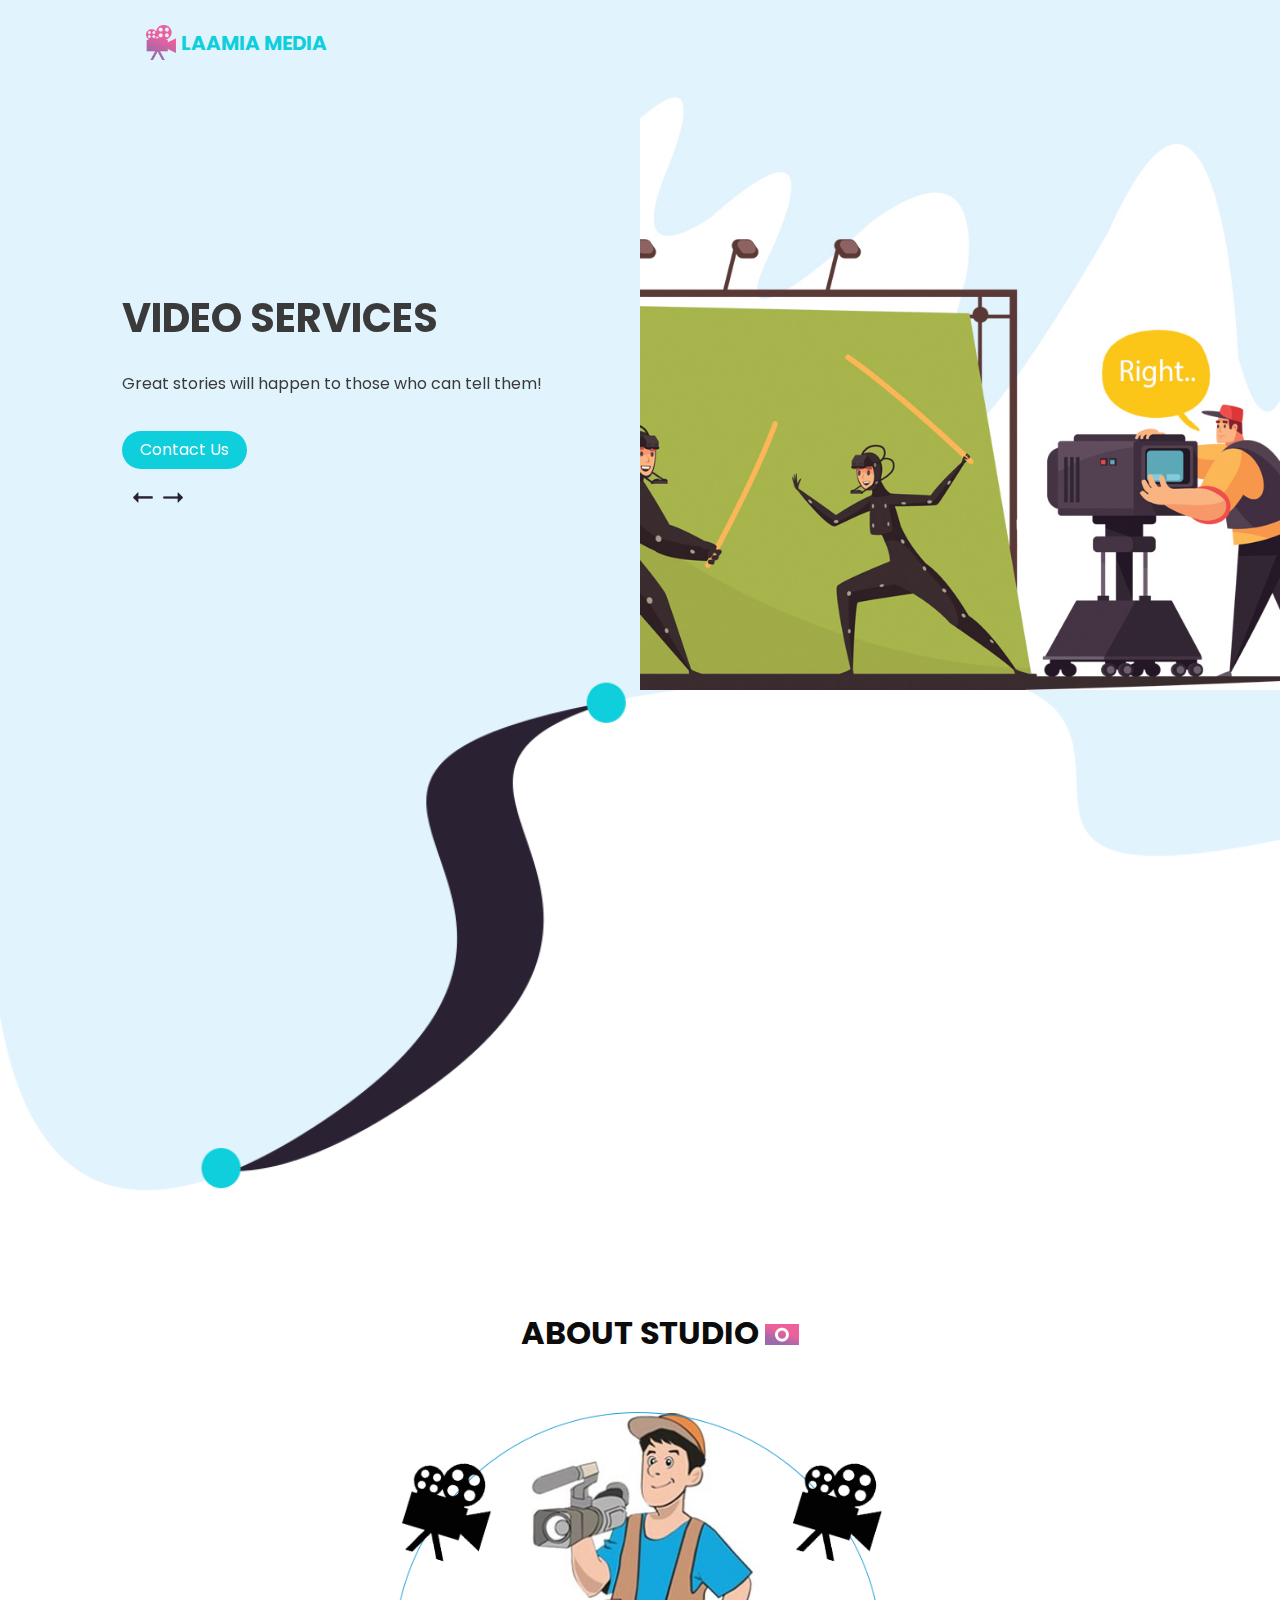
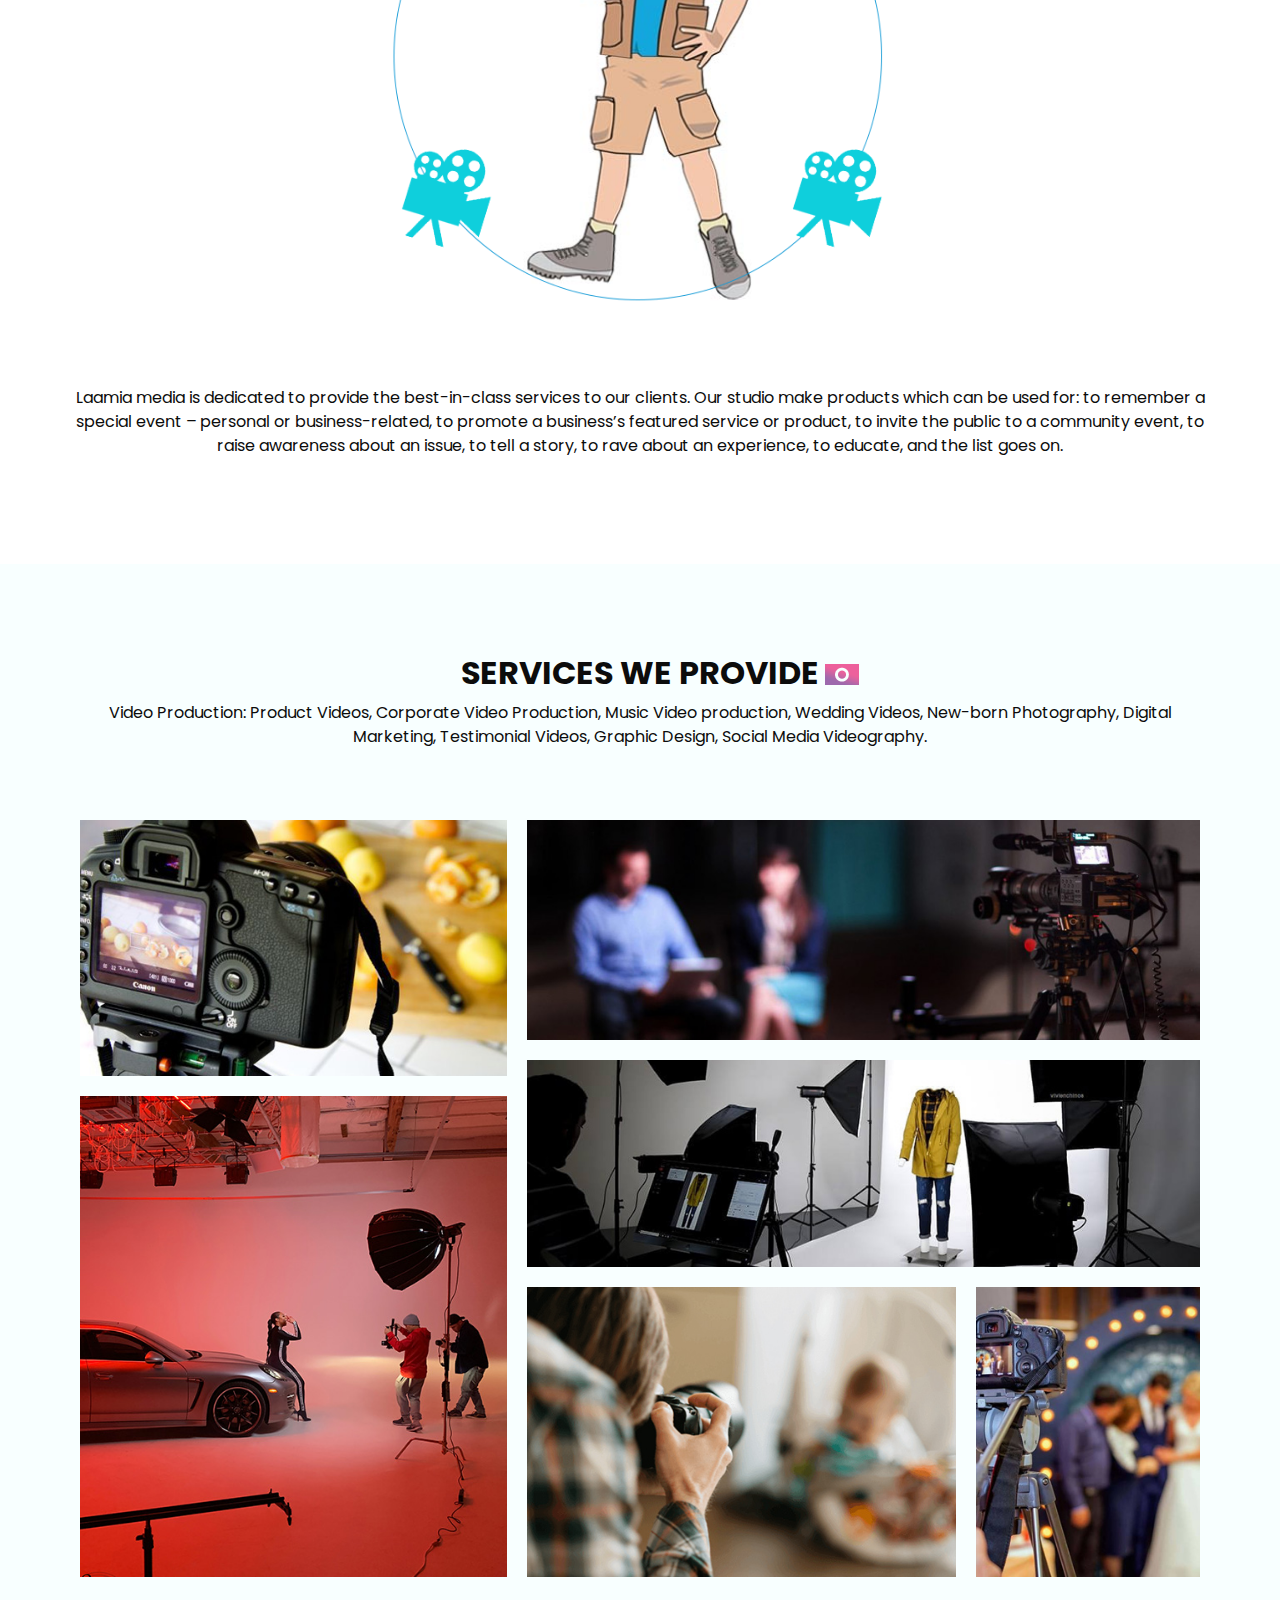
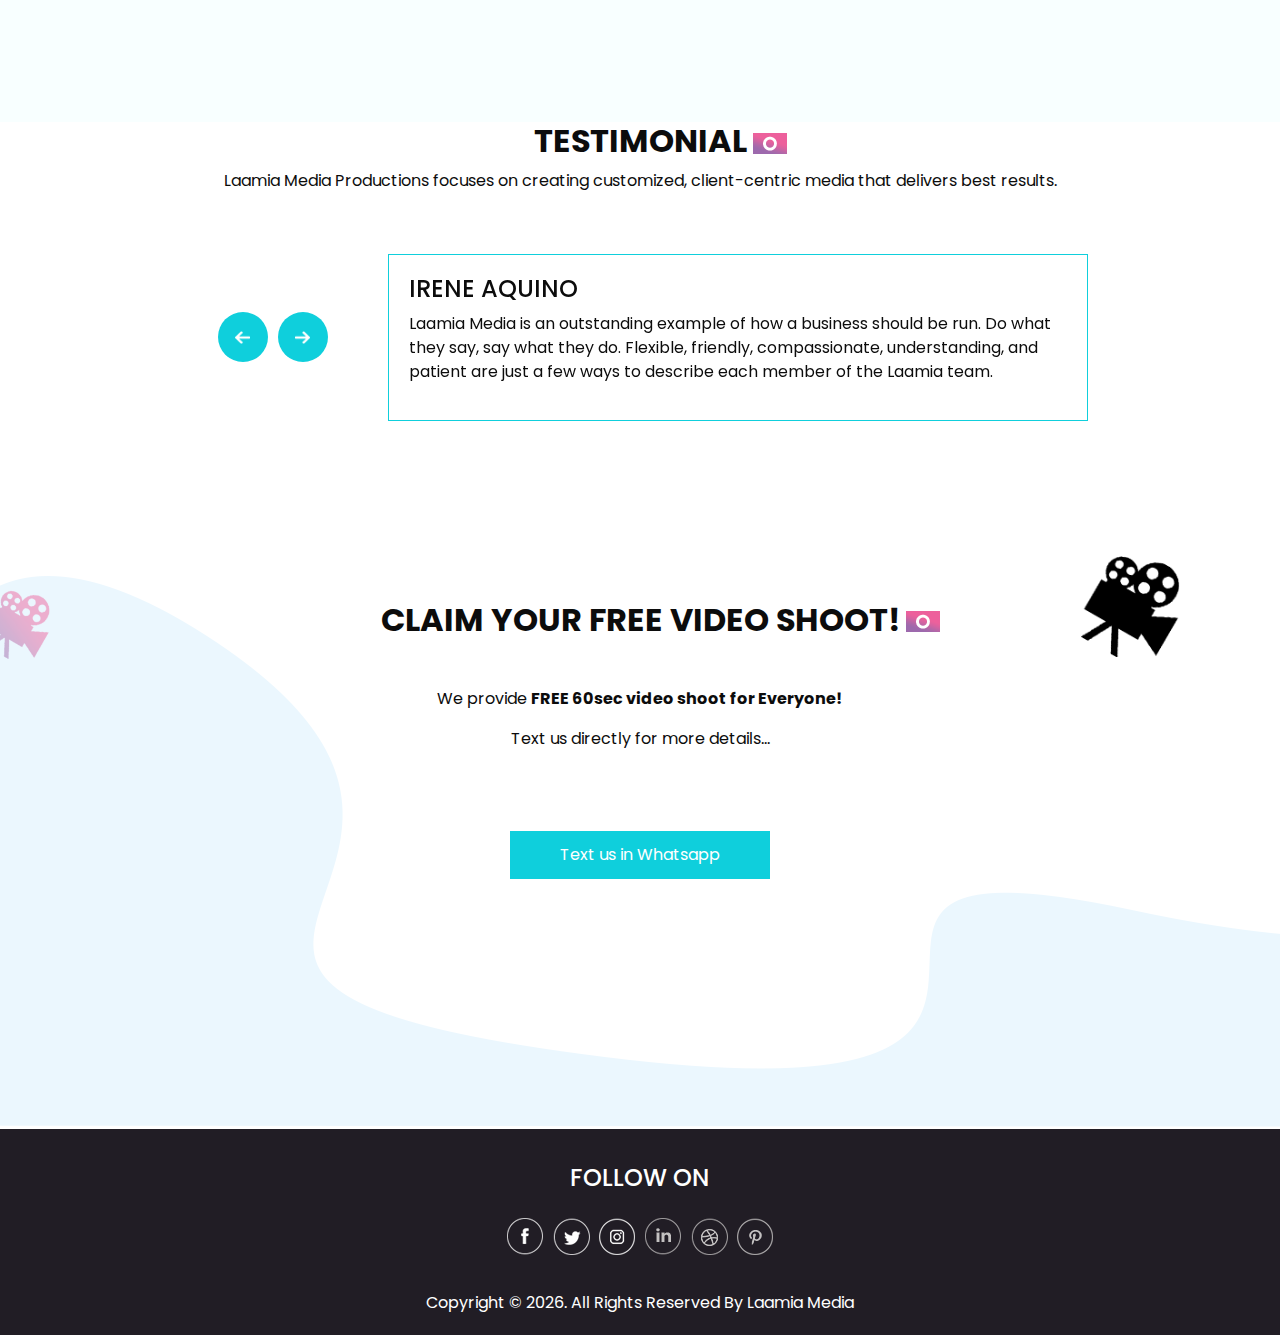
<file: index.html>
<!DOCTYPE html>
<html>

<head>
  <!-- Basic -->
  <meta charset="utf-8" />
  <meta http-equiv="X-UA-Compatible" content="IE=edge" />
  <!-- Mobile Metas -->
  <meta name="viewport" content="width=device-width, initial-scale=1, shrink-to-fit=no" />
  <!-- Site Metas -->
  <meta name="keywords" content="" />
  <meta name="description" content="" />
  <meta name="author" content="" />
  <meta name="google-site-verification:" content="googlef11bbc1cce6f0952.html" />
  <title>Laamia Media The Professional Video Production Service provider in Qatar</title>


  <!-- bootstrap core css -->
  <link rel="stylesheet" type="text/css" href="css/bootstrap.css" />

  <!-- fonts style -->
  <link href="https://fonts.googleapis.com/css?family=Poppins:400,700&display=swap" rel="stylesheet">

  <!-- Custom styles for this template -->
  <link href="css/style.css" rel="stylesheet" />
  <!-- responsive style -->
  <link href="css/responsive.css" rel="stylesheet" />
  <link rel="icon" type="image/png" href="images/addressbarlogo.ico"/>
</head>

<body>

  <div class="hero_area">
    <!-- header section strats -->
    <header class="header_section">
      <div class="container-fluid">
        <div class="row">
          <div class="col-lg-11 offset-lg-1">
            <nav class="navbar navbar-expand-lg custom_nav-container ">
              <a class="navbar-brand" href="index.html">
                <img src="images/logo.png" alt="">
                <span>
                  LAAMIA MEDIA
                </span>
              </a>
              </a>
              <button class="navbar-toggler" type="button" data-toggle="collapse" data-target="#navbarSupportedContent"
                aria-controls="navbarSupportedContent" aria-expanded="false" aria-label="Toggle navigation">
                <span class="navbar-toggler-icon"></span>
              </button>
            </nav>
          </div>
        </div>
      </div>
    </header>
    <!-- end header section -->
    <!-- slider section -->
    <section class=" slider_section position-relative">
      <div id="carouselExampleControls" class="carousel slide" data-ride="carousel">
        <div class="carousel-inner">
          <div class="carousel-item active">
            <div class="container-fluid">
              <div class="row">
                <div class="col-md-5 offset-md-1 ">
                  <div class="detail_box">
                    <h1>
                      Video Services
                    </h1>
                    <p>
                      Great stories will happen to those who can tell them!
                    </p>
                    <div class="btn-box">
                      <a  onclick=" window.open('https://wa.me/97470074989/?text=Hi, I would like to book an appointment for my business advertisement!','_blank')" class="btn-1">
                        Contact Us
                      </a>
                    </div>
                  </div>
                </div>
                <div class="col-md-6 px-0">
                  <div class="img-box">
                    <img src="images/laamia-movie-shooting.jpg" alt="">
                  </div>
                </div>
              </div>
            </div>
          </div>
          <div class="carousel-item">
            <div class="container-fluid">
              <div class="row">
                <div class="col-md-5 offset-md-1">
                  <div class="detail_box">
                    <h1>
                      Sound studio
                    </h1>
                    <p>
                      Music is all about the connection between souls! 
                    </p>
                    <div class="btn-box">
                      <a onclick=" window.open('https://wa.me/97470074989/?text=Hi, I would like to book an appointment for my business advertisement!','_blank')" class="btn-1">
                        Contact Us
                      </a>
                    </div>
                  </div>
                </div>
                <div class="col-md-6 px-0">
                  <div class="img-box">
                    <img src="images/laamia-music-production.jpg" alt="">
                  </div>
                </div>
              </div>
            </div>
          </div>
          <div class="carousel-item">
            <div class="container-fluid">
              <div class="row">
                <div class="col-md-5 offset-md-1">
                  <div class="detail_box">
                    <h1>
                      Film Colorist 
                    </h1>
                    <p>
                      Sometimes all you need is a little splash of color!!!
                    </p>
                    <div class="btn-box">
                      <a onclick=" window.open('https://wa.me/97470074989/?text=Hi, I would like to book an appointment for my business advertisement!','_blank')" class="btn-1">
                        Contact Us
                      </a>
                    </div>
                  </div>
                </div>
                <div class="col-md-6 px-0">
                  <div class="img-box">
                    <img src="images/laamia-video-editting.jpg" alt="">
                  </div>
                </div>
              </div>
            </div>
          </div>
        </div>
        <div class="carousel_btn-container">
          <a class="carousel-control-prev" href="#carouselExampleControls" role="button" data-slide="prev">
            <span class="sr-only">Previous</span>
          </a>
          <a class="carousel-control-next" href="#carouselExampleControls" role="button" data-slide="next">
            <span class="sr-only">Next</span>
          </a>
        </div>
      </div>

    </section>
    <!-- end slider section -->
  </div>

  <!-- about section -->

  <section class="about_section layout_padding">
    <div class="container">
      <div class="heading_container">
        <h2>
          About Studio
        </h2>
      </div>
      <div class="box">
        <div class="img-box">
          <img src="images/laamia-videographer-img.jpg" alt="">
          <div class="about_img-bg">
            <img src="images/laamia-about-img-bg.png" alt="">
          </div>
        </div>
        <div class="detail-box">
          <p>
            Laamia media is dedicated to provide the best-in-class services to our clients.
            Our studio make products which can be used for: to remember a special event – personal or business-related, 
            to promote a business’s featured service or product, to invite the public to a community event, 
            to raise awareness about an issue, to tell a story, to rave about an experience, to educate, 
            and the list goes on.
          </p>
        </div>
      </div>
    </div>
  </section>

  <!-- end about section -->

  <!-- portfolio section -->

  <section class="portfolio_section layout_padding">
    <div class="container">
      <div class="heading_container">
        <h2>
          Services we provide
        </h2>
        <p>
          Video Production: Product Videos, Corporate Video Production, Music Video production,
           Wedding Videos, New-born Photography, Digital Marketing, Testimonial Videos, Graphic Design,
            Social Media Videography.
        </p>
      </div>
      <div class="portfolio_container layout_padding2">
        <div class="box-1">
          <div class="img-box b-1">
            <img src="images/laamia-food-photography.jpg" alt="">
            </div>
          <div class="img-box b-2">
            <img src="images/laamia-music-video-shoot.jpg" alt="">
          </div>
        </div>
        <div class="box-2">
          <div class="box-2-top">
            <div class="img-box b-3">
              <img src="images/laamia-interview-shooting.jpg" alt="">
            </div>
          </div>
          <div class="box-2-top2">
            <div class="img-box b-4">
              <img src="images/laamia-product-advertisement-shoot.jpg" alt="">
            </div>
          </div>
          <div class="box-2-btm">
            <div class="img-box b-5">
              <img src="images/laamia-newborn-photography.jpg" alt="">
            </div>
            <div class="img-box b-6">
              <img src="images/laamia-wedding-photography.jpg" alt="">
            </div>
          </div>
        </div>
      </div>
    </div>
  </section>

  <!-- end about section -->

  <!-- achieve section -->

 <!-- <section class="achieve_section layout_padding">
    <div class="container">
      <div class="heading_container">
        <h2>
          ACHIEVEMENTS
        </h2>
        <p>
         From 2019 - <script type="text/javascript">document.write( new Date().getFullYear() );</script>
        </p>
      </div>
      <div class="achieve_container">
        <div class="box">
          <div class="img-box">
            <img src="images/a-1.png" alt="">
          </div>
          <div class="detail-box">
            <h2>
              80+
            </h2>
            <h6>
              Video Shoot
            </h6>
          </div>
        </div>
        <div class="box">
          <div class="img-box">
            <img src="images/a-2.png" alt="">
          </div>
          <div class="detail-box">
            <h2>
             100+
            </h2>
            <h6>
              Happy Customers
            </h6>
          </div>
        </div>
        <div class="box">
          <div class="img-box">
            <img src="images/a-3.png" alt="">
          </div>
          <div class="detail-box">
            <h2>
              60+
            </h2>
            <h6>
              Archive Phojects
            </h6>
          </div>
        </div>
      </div>
    </div>
  </section>
-->
  <!-- end achieve section -->

  <!-- client section -->

  <section class="client_section layout_padding-bottom">
    <div class="container">
      <div class="heading_container">
        <h2>
          Testimonial
        </h2>
        <p>
          Laamia Media Productions focuses on creating customized, client-centric media that delivers best results.
        </p>
      </div>
      <div class="layout_padding2-top">
        <div id="carouselExample2Controls" class="carousel slide" data-ride="carousel">
          <div class="row">
            <div class="col-md-3">
              <div class="btn_container">
                <a class="carousel-control-prev" href="#carouselExample2Controls" role="button" data-slide="prev">
                  <span class="sr-only">Previous</span>
                </a>
                <a class="carousel-control-next" href="#carouselExample2Controls" role="button" data-slide="next">
                  <span class="sr-only">Next</span>
                </a>
              </div>
            </div>
            <div class="col-md-9 col-lg-8">
              <div class="carousel-inner">
                <div class="carousel-item active">
                  <div class="detail-box">
                    <h4>
                      Irene Aquino 
                    </h4>
                    <p>
                      Laamia Media is an outstanding example of how a business should be run. 
                      Do what they say, say what they do. Flexible, friendly, compassionate, understanding, 
                      and patient are just a few ways to describe each member of the Laamia team.
                    </p>
                  </div>
                </div>
                <div class="carousel-item ">
                  <div class="detail-box">
                    <h4>
                      Ailyn Lazarra Caranzo
                    </h4>
                    <p>
                      Laamia Media is a phenomenal video production company!
                       We are a school that serves children on the autism spectrum, and 
                       this was the first time we worked with a production company, and 
                       they did not disappoint! Rens, Ben, Anna and the entire team were VERY thoughtful,
                        professional, and creative throughout the entire process.
                    </p>
                  </div>
                </div>
                <div class="carousel-item ">
                  <div class="detail-box">
                    <h4>
                      Atiq Ali 
                    </h4>
                    <p>
                      We’ve hired Laamia Media and re-hired and re-hired them again – 
                      because they’re unbelievably good at capturing the true vibe of our events, 
                      connecting with our clients, and finishing ahead of schedule and on budget. 
                      We’ve flown them to our events around the country rather than find a local team. 
                      We’ll never use anyone else.
                    </p>
                  </div>
                </div>
              </div>
            </div>

          </div>

        </div>
      </div>
    </div>
  </section>


  <!-- end client section -->

  <!-- contact section -->

  <section class="contact_section layout_padding">
    <div class="bg-img1">
      <img src="images/bg-img-1.png" alt="">
    </div>
    <div class="bg-img2">
      <img src="images/bg-img-2.png" alt="">
    </div>
    <div class="container">
      <div class="heading_container">
        <h2>
          Claim your Free Video shoot!
        </h2>
      </div>
      <div class="">
        <div class="row">
          <div class="col-md-8 mx-auto">
            <form action="">
              <p><br></p>
              <p>
                <center>We provide <b>FREE 60sec video shoot for Everyone!</b></center> 
              </p>
              <p>
                <center>Text us directly for more details...</center> 
              </p>
              <div class="contact_form-container">
                <div class=" d-flex justify-content-center ">
                  <button type="submit" onclick=" window.open('https://wa.me/97470074989/?text=Hi, I would like to book an appointment for a Free Video Shoot!','_blank')">
                   Text us in Whatsapp
                  </button>
                </div>
              </div>
            </form>
          </div>
        </div>
      </div>
    </div>
  </section>


  <!-- end contact section -->


  <!-- info section -->
  <section class="info_section ">
    <div class="container">
      <div class="info_container">
        <div class="info_social">
          <div class="d-flex justify-content-center">
            <h4 class="">
              Follow on
            </h4>
          </div>
          <div class="social_box">
            <a href="https://www.facebook.com/">
              <img src="images/fb.png" alt="">
            </a>
            <a href="https://twitter.com/">
              <img src="images/twitter.png" alt="">
            </a>
            <a href="https://www.instagram.com/">
              <img src="images/instagram.png" alt="">
            </a>
            <a href="https://www.linkedin.com/">
              <img src="images/linkedin.png" alt="">
            </a>
            <a href="https://dribbble.com/">
              <img src="images/dribble.png" alt="">
            </a>
            <a href="https://www.pinterest.com/">
              <img src="images/pinterest.png" alt="">
            </a>
          </div>
        </div>
      </div>
    </div>
  </section>

  <!-- end info_section -->

  <!-- footer section -->
  <section class="container-fluid footer_section">
    <div class="container">
      <p>
        Copyright &copy; <script type="text/javascript">document.write( new Date().getFullYear() );</script>. All Rights Reserved By
        <a href="">Laamia Media</a>
      </p>
    </div>
  </section>
  <!-- footer section -->

  <script type="text/javascript" src="js/jquery-3.4.1.min.js"></script>
  <script type="text/javascript" src="js/bootstrap.js"></script>

</body>

</html>
</file>
<file: css/style.css>
body {
  font-family: 'Poppins', sans-serif;
  color: #0c0c0c;
  background-color: #ffffff;
}

.layout_padding {
  padding: 90px 0;
}

.layout_padding2 {
  padding: 45px 0;
}

.layout_padding2-top {
  padding-top: 45px;
}

.layout_padding2-bottom {
  padding-bottom: 45px;
}

.layout_padding-top {
  padding-top: 90px;
}

.layout_padding-bottom {
  padding-bottom: 90px;
}

.heading_container {
  display: -webkit-box;
  display: -ms-flexbox;
  display: flex;
  -webkit-box-orient: vertical;
  -webkit-box-direction: normal;
      -ms-flex-direction: column;
          flex-direction: column;
  -webkit-box-align: center;
      -ms-flex-align: center;
          align-items: center;
  text-align: center;
}

.heading_container h2 {
  position: relative;
  font-weight: bold;
  text-transform: uppercase;
}

.heading_container h2 span {
  position: relative;
  z-index: 2;
}

.heading_container h2::before {
  content: "";
  position: absolute;
  width: 35px;
  height: 26px;
  top: 50%;
  right: -40px;
  -webkit-transform: translateY(-50%);
          transform: translateY(-50%);
  z-index: 1;
  background-image: url(../images/heading-img.png);
  background-repeat: no-repeat;
}

/*header section*/
.hero_area {
  height: 136vh;
  position: relative;
  background-image: url(../images/hero-bg.png);
  background-size: cover;
}

.sub_page .hero_area {
  height: auto;
  background-image: none;
  background-color: #e1f3fd;
}

.sub_page .hero_area::after {
  display: none;
}

.header_section .container-fluid {
  padding-right: 25px;
  padding-left: 25px;
}

.header_section .nav_container {
  margin: 0 auto;
}

.custom_nav-container .navbar-nav .nav-item .nav-link {
  margin: 10px 30px;
  padding: 0;
  color: #0fcfdc;
  text-align: center;
  position: relative;
  text-transform: uppercase;
}

.custom_nav-container .navbar-nav .nav-item .nav-link::before {
  content: "";
  width: 5px;
  height: 5px;
  position: absolute;
  top: 50%;
  left: -10px;
  -webkit-transform: translateY(-50%);
          transform: translateY(-50%);
  background-color: #0fcfdc;
  border-radius: 100%;
}

.custom_nav-container .navbar-nav .nav-item.active .nav-link, .custom_nav-container .navbar-nav .nav-item:hover .nav-link {
  color: #2a2132;
}

.custom_nav-container .navbar-nav .nav-item.active .nav-link::before, .custom_nav-container .navbar-nav .nav-item:hover .nav-link::before {
  background-color: #2a2132;
}

a,
a:hover,
a:focus {
  text-decoration: none;
}

a:hover,
a:focus {
  color: initial;
}

.btn,
.btn:focus {
  outline: none !important;
  -webkit-box-shadow: none;
          box-shadow: none;
}

.custom_nav-container .nav_search-btn {
  background-image: url(../images/search-icon.png);
  background-size: 20px;
  background-repeat: no-repeat;
  background-position: center 5px;
  width: 35px;
  height: 35px;
  padding: 0;
  border: none;
}

.navbar-brand {
  display: -webkit-box;
  display: -ms-flexbox;
  display: flex;
  -webkit-box-align: center;
      -ms-flex-align: center;
          align-items: center;
}

.navbar-brand img {
  width: 30px;
  margin-right: 5px;
}

.navbar-brand span {
  font-size: 20px;
  font-weight: 700;
  color: #0fcfdc;
  text-transform: uppercase;
}

.custom_nav-container {
  z-index: 99999;
  padding-top: 20px;
  -webkit-box-align: end;
      -ms-flex-align: end;
          align-items: flex-end;
}

.navbar-expand-lg .navbar-collapse {
  -webkit-box-align: end;
      -ms-flex-align: end;
          align-items: flex-end;
}

.custom_nav-container .navbar-toggler {
  outline: none;
}

.custom_nav-container .navbar-toggler .navbar-toggler-icon {
  background-image: url(../images/menu.png);
  background-size: 45px;
}

/*end header section*/
/* slider section */
.slider_section {
  display: -webkit-box;
  display: -ms-flexbox;
  display: flex;
  -webkit-box-align: center;
      -ms-flex-align: center;
          align-items: center;
  position: relative;
  z-index: 2;
  color: #3b3a3a;
}

.slider_section .row {
  -webkit-box-align: center;
      -ms-flex-align: center;
          align-items: center;
}

.slider_section div#carouselExampleControls {
  width: 100%;
}

.slider_section .detail_box {
  padding-right: 10%;
}

.slider_section .detail_box h1 {
  font-weight: bold;
  margin-bottom: 30px;
  text-transform: uppercase;
}

.slider_section .detail_box .btn-box {
  margin-top: 35px;
}

.slider_section .detail_box .btn-box a {
  width: 125px;
  text-align: center;
}

.slider_section .detail_box .btn-box .btn-1 {
  display: inline-block;
  padding: 7px 0px;
  background-color: #0fcfdc;
  color: #ffffff;
  border-radius: 30px;
  margin-right: 5px;
}

.slider_section .detail_box .btn-box .btn-1:hover {
  background-color: #0db9c4;
}

.slider_section .detail_box .btn-box .btn-2 {
  display: inline-block;
  padding: 7px 0px;
  background-color: #000000;
  color: #ffffff;
  border-radius: 30px;
}

.slider_section .detail_box .btn-box .btn-2:hover {
  background-color: #333333;
}

.slider_section .img-box img {
  width: 100%;
}

.slider_section .carousel_btn-container {
  width: 60px;
  position: absolute;
  bottom: 175px;
  display: -webkit-box;
  display: -ms-flexbox;
  display: flex;
  -webkit-box-pack: justify;
      -ms-flex-pack: justify;
          justify-content: space-between;
  left: 10%;
  z-index: 999;
}

.slider_section .carousel_btn-container .carousel-control-prev,
.slider_section .carousel_btn-container .carousel-control-next {
  position: relative;
  width: 35px;
  height: 35px;
  border: none;
  border-radius: 100%;
  opacity: 1;
  background-repeat: no-repeat;
  background-size: 20px;
  background-position: center;
}

.slider_section .carousel_btn-container .carousel-control-prev {
  background-image: url(../images/prev.png);
}

.slider_section .carousel_btn-container .carousel-control-prev:hover {
  background-image: url(../images/prev-blue.png);
}

.slider_section .carousel_btn-container .carousel-control-next {
  background-image: url(../images/next.png);
}

.slider_section .carousel_btn-container .carousel-control-next:hover {
  background-image: url(../images/next-blue.png);
}

.about_section .box {
  display: -webkit-box;
  display: -ms-flexbox;
  display: flex;
  -webkit-box-orient: vertical;
  -webkit-box-direction: normal;
      -ms-flex-direction: column;
          flex-direction: column;
  -webkit-box-align: center;
      -ms-flex-align: center;
          align-items: center;
}

.about_section .box img {
  width: 100%;
}

.about_section .box .img-box {
  position: relative;
  width: 250px;
  margin: 50px 0;
}

.about_section .box .img-box .about_img-bg {
  position: absolute;
  top: 50%;
  left: 50%;
  width: 200%;
  -webkit-transform: translate(-50%, -50%) rotate(0deg) scale(1);
          transform: translate(-50%, -50%) rotate(0deg) scale(1);
  -webkit-animation: rotateAnimation 3s infinite;
          animation: rotateAnimation 3s infinite;
}

@-webkit-keyframes rotateAnimation {
  0% {
    -webkit-transform: translate(-50%, -50%) rotate(0deg) scale(1);
            transform: translate(-50%, -50%) rotate(0deg) scale(1);
  }
  49% {
    -webkit-transform: translate(-50%, -50%) rotate(180deg) scale(1.1);
            transform: translate(-50%, -50%) rotate(180deg) scale(1.1);
  }
  100% {
    -webkit-transform: translate(-50%, -50%) rotate(360deg) scale(1);
            transform: translate(-50%, -50%) rotate(360deg) scale(1);
  }
}

@keyframes rotateAnimation {
  0% {
    -webkit-transform: translate(-50%, -50%) rotate(0deg) scale(1);
            transform: translate(-50%, -50%) rotate(0deg) scale(1);
  }
  49% {
    -webkit-transform: translate(-50%, -50%) rotate(180deg) scale(1.1);
            transform: translate(-50%, -50%) rotate(180deg) scale(1.1);
  }
  100% {
    -webkit-transform: translate(-50%, -50%) rotate(360deg) scale(1);
            transform: translate(-50%, -50%) rotate(360deg) scale(1);
  }
}

.about_section .box .detail-box {
  margin-top: 35px;
  text-align: center;
}

.about_section .box .detail-box a {
  display: inline-block;
  padding: 12px 60px;
  background-color: #000000;
  color: #ffffff;
  border-radius: 40px;
  text-transform: uppercase;
  margin-top: 35px;
}

.about_section .box .detail-box a:hover {
  background-color: #333333;
}

.portfolio_section {
  background-color: #f8ffff;
}

.portfolio_section .portfolio_container {
  display: -webkit-box;
  display: -ms-flexbox;
  display: flex;
}

.portfolio_section .portfolio_container .img-box {
  margin: 10px;
  position: relative;
  display: -webkit-box;
  display: -ms-flexbox;
  display: flex;
  -webkit-box-flex: 1;
      -ms-flex-positive: 1;
          flex-grow: 1;
}

.portfolio_section .portfolio_container .img-box img {
  width: 100%;
  height: 100%;
}

.portfolio_section .portfolio_container .img-box .btn-box {
  position: absolute;
  top: 50%;
  left: 50%;
  -webkit-transform: translate(-50%, -50%);
          transform: translate(-50%, -50%);
  display: -webkit-box;
  display: -ms-flexbox;
  display: flex;
}

.portfolio_section .portfolio_container .img-box .btn-box a {
  display: none;
  width: 50px;
  height: 50px;
  border-radius: 100%;
  background-size: cover;
  background-position: center;
  background-repeat: no-repeat;
  margin: 0 5px;
}

.portfolio_section .portfolio_container .img-box .btn-box .btn-1 {
  background-image: url(../images/link.png);
}

.portfolio_section .portfolio_container .img-box::before {
  content: "";
  display: none;
  position: absolute;
  width: 100%;
  height: 100%;
  top: 0;
  left: 0;
  background-color: rgba(15, 207, 220, 0.8);
  z-index: 0;
}

.portfolio_section .portfolio_container .img-box:hover a {
  display: block;
}

.portfolio_section .portfolio_container .img-box:hover::before {
  display: block;
}

.portfolio_section .portfolio_container .box-1,
.portfolio_section .portfolio_container .box-2 {
  display: -webkit-box;
  display: -ms-flexbox;
  display: flex;
  -webkit-box-orient: vertical;
  -webkit-box-direction: normal;
      -ms-flex-direction: column;
          flex-direction: column;
  -webkit-box-pack: stretch;
      -ms-flex-pack: stretch;
          justify-content: stretch;
  -webkit-box-align: stretch;
      -ms-flex-align: stretch;
          align-items: stretch;
}

.portfolio_section .portfolio_container .box-2-btm {
  display: -webkit-box;
  display: -ms-flexbox;
  display: flex;
  -webkit-box-pack: stretch;
      -ms-flex-pack: stretch;
          justify-content: stretch;
  -webkit-box-align: stretch;
      -ms-flex-align: stretch;
          align-items: stretch;
}

.portfolio_section .portfolio_container .box-2-btm .box-2-left {
  display: -webkit-box;
  display: -ms-flexbox;
  display: flex;
}

.portfolio_section .see_btn {
  display: -webkit-box;
  display: -ms-flexbox;
  display: flex;
  -webkit-box-pack: center;
      -ms-flex-pack: center;
          justify-content: center;
}

.portfolio_section .see_btn a {
  display: inline-block;
  padding: 12px 60px;
  background-color: #000000;
  color: #ffffff;
  border-radius: 40px;
  text-transform: uppercase;
  margin-top: 35px;
}

.portfolio_section .see_btn a:hover {
  background-color: #333333;
}

.achieve_section .achieve_container {
  display: -webkit-box;
  display: -ms-flexbox;
  display: flex;
  -webkit-box-pack: center;
      -ms-flex-pack: center;
          justify-content: center;
}

.achieve_section .achieve_container .box {
  width: 275px;
  height: 250px;
  display: -webkit-box;
  display: -ms-flexbox;
  display: flex;
  -webkit-box-orient: vertical;
  -webkit-box-direction: normal;
      -ms-flex-direction: column;
          flex-direction: column;
  -webkit-box-align: center;
      -ms-flex-align: center;
          align-items: center;
  -webkit-box-pack: center;
      -ms-flex-pack: center;
          justify-content: center;
  text-align: center;
  margin: 45px 20px 0 20px;
  padding: 45px 35px 15px 35px;
  border: 1px solid #0fcfdc;
}

.achieve_section .achieve_container .box .img-box {
  width: 120px;
}

.achieve_section .achieve_container .box .img-box img {
  width: 100%;
}

.achieve_section .achieve_container .detail-box {
  margin-top: 25px;
  text-transform: uppercase;
}

.achieve_section .achieve_container .detail-box h2 {
  font-weight: bold;
}

.achieve_section .achieve_container .detail-box h6 {
  font-weight: bold;
  font-size: 18px;
}

.client_section .row {
  -webkit-box-align: center;
      -ms-flex-align: center;
          align-items: center;
}

.client_section .col-md-3 {
  display: -webkit-box;
  display: -ms-flexbox;
  display: flex;
  -webkit-box-pack: end;
      -ms-flex-pack: end;
          justify-content: flex-end;
}

.client_section .btn_container {
  display: -webkit-box;
  display: -ms-flexbox;
  display: flex;
  -webkit-box-pack: center;
      -ms-flex-pack: center;
          justify-content: center;
  -webkit-box-align: center;
      -ms-flex-align: center;
          align-items: center;
}

.client_section .btn_container .carousel-control-prev,
.client_section .btn_container .carousel-control-next {
  position: relative;
  width: 50px;
  height: 50px;
  border: none;
  border-radius: 100%;
  opacity: 1;
  background-repeat: no-repeat;
  background-size: 15px;
  background-position: center;
  background-color: #0fcfdc;
  margin: 0 5px;
}

.client_section .btn_container .carousel-control-prev:hover,
.client_section .btn_container .carousel-control-next:hover {
  background-color: #000000;
}

.client_section .btn_container .carousel-control-prev {
  background-image: url(../images/prev-white.png);
}

.client_section .btn_container .carousel-control-next {
  background-image: url(../images/next-white.png);
}

.client_section .detail-box {
  padding: 20px;
  border: 1px solid #0fcfdc;
  margin: 0 25px;
}

.client_section .detail-box h4 {
  text-transform: uppercase;
}

/* contact section */
.contact_section {
  background-image: url(../images/contact-bg.png);
  background-repeat: no-repeat;
  background-position: left bottom;
  padding-bottom: 250px;
  position: relative;
}

.contact_section .bg-img1 {
  width: 100px;
  position: absolute;
  top: 45px;
  right: 100px;
}

.contact_section .bg-img1 img {
  width: 100%;
}

.contact_section .bg-img2 {
  width: 50px;
  position: absolute;
  top: 75px;
  left: 0px;
}

.contact_section .bg-img2 img {
  width: 100%;
}

.contact_section .contact_form-container {
  margin-top: 45px;
}

.contact_section .contact_form-container input {
  border: none;
  outline: none;
  border-bottom: 1px solid #000000;
  color: #000000;
  width: 100%;
  margin: 15px 0;
  background-color: transparent;
}

.contact_section .contact_form-container input::-webkit-input-placeholder {
  color: #000000;
}

.contact_section .contact_form-container input:-ms-input-placeholder {
  color: #000000;
}

.contact_section .contact_form-container input::-ms-input-placeholder {
  color: #000000;
}

.contact_section .contact_form-container input::placeholder {
  color: #000000;
}

.contact_section .contact_form-container input.message_input {
  margin-top: 55px;
}

.contact_section .contact_form-container button {
  display: inline-block;
  padding: 12px 50px;
  background-color: #0fcfdc;
  color: #ffffff;
  border-radius: 0;
  margin-top: 35px;
  border: none;
}

.contact_section .contact_form-container button:hover {
  background-color: #0db9c4;
}

/* end contact section */
.info_section {
  background-color: #211d25;
  color: #ffffff;
  font-family: 'Poppins', sans-serif;
}

.info_section .info_container {
  width: 75%;
  margin: 0 auto;
}

.info_section .info_social {
  padding-top: 35px;
  display: -webkit-box;
  display: -ms-flexbox;
  display: flex;
  -webkit-box-orient: vertical;
  -webkit-box-direction: normal;
      -ms-flex-direction: column;
          flex-direction: column;
  -webkit-box-align: center;
      -ms-flex-align: center;
          align-items: center;
}

.info_section .info_social h4 {
  text-transform: uppercase;
}

.info_section .info_social .social_box {
  display: -webkit-box;
  display: -ms-flexbox;
  display: flex;
  margin: 15px auto;
  -webkit-box-align: center;
      -ms-flex-align: center;
          align-items: center;
}

.info_section .info_social .social_box img {
  min-width: 10px;
  margin: 0 3px;
}

/* footer section*/
.footer_section {
  background-color: #211d25;
  display: -webkit-box;
  display: -ms-flexbox;
  display: flex;
  -webkit-box-pack: center;
      -ms-flex-pack: center;
          justify-content: center;
  position: relative;
  font-family: 'Poppins', sans-serif;
}

.footer_section p {
  color: #ffffff;
  margin: 0 auto;
  text-align: center;
  padding: 20px 0;
  width: 55%;
}

.footer_section a {
  color: #ffffff;
}
/*# sourceMappingURL=style.css.map */
</file>
<file: css/responsive.css>
@media (max-width: 1120px) {
  .slider_section .carousel_btn-container {
    bottom: 0;
  }
}

@media (max-width: 992px) {
  .navbar-nav {
    align-items: center;
  }

  .custom_nav-container .navbar-nav .nav-item .nav-link {
    margin: 15px 30px;
  }

  .achieve_section .achieve_container {
    flex-wrap: wrap;
  }

  .info_section .info_container {
    width: 100%;
  }

  .footer_section p {
    width: 100%;
  }
}

@media (max-width: 768px) {
  .hero_area {
    height: auto;
  }

  .slider_section {
    padding-top: 50px;
  }

  .slider_section .detail_box {
    text-align: center;
    margin-bottom: 35px;
  }

  .slider_section .detail_box {
    padding: 0;
  }

  .about_section .box .img-box {
    width: 40%;
  }

  .portfolio_section .portfolio_container {
    flex-direction: column;
  }

  .contact_section .bg-img1 {
    width: 75px;
    position: absolute;
    top: 0;
    right: 0px;
  }

  .client_section .col-md-3 {
    justify-content: center;
  }

  .client_section .detail-box {
    margin-bottom: 35px;
  }

  .client_section .row {
    flex-wrap: wrap-reverse;
  }
}

@media (max-width: 576px) {
  .heading_container h2::before {
    top: -15px;
    right: 50%;
    -webkit-transform: translate(50%, -50%);
    transform: translate(50%, -50%);
  }

  .client_section .detail-box {
    margin-left: 0;
    margin-right: 0;

  }
}

@media (max-width: 480px) {}

@media (max-width: 420px) {
  .slider_section .detail_box h1 {
    font-size: 2rem;
  }

  .portfolio_section .portfolio_container .box-2-btm {
    flex-direction: column;
  }
}

@media (max-width: 360px) {}

@media (min-width: 1200px) {
  .container {
    max-width: 1170px;
  }
}
</file>
